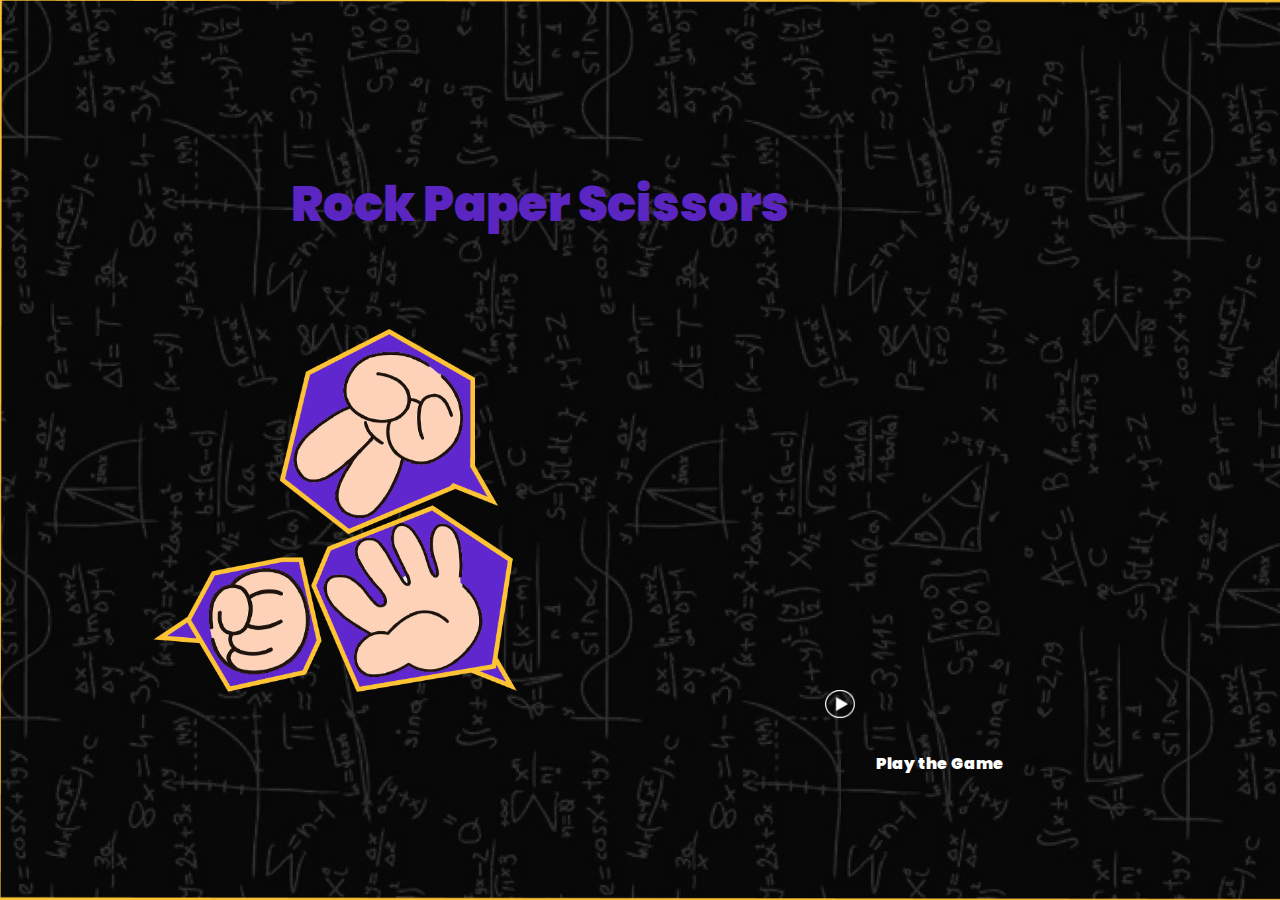
<file: index.html>
<!DOCTYPE html>
<html lang="en">
  <head>
    <meta charset="UTF-8" />
    <meta name="viewport" content="width=device-width, initial-scale=1.0" />
    <title>Rock Paper Scissors</title>
    <link rel="stylesheet" href="style.css" />
  </head>

  <body class="game-cover flex-centered">
    <h1 class="heading">Rock Paper Scissors</h1>
    <img id="logo" src="./assets/game-image.png" alt="logo" />
    <img
      class="play"
      id="play-button"
      src="./assets/play-button.png"
      alt="play-button"
    /> 
    <p class="play-text">Play the Game</p>
    <script src="./app.js"></script>
  </body>
</html>
</file>
<file: style.css>
@import url('https://fonts.googleapis.com/css2?family=Poppins:wght@300&display=swap');

* {
    margin: 0;
    padding: 0;
    box-sizing: border-box;
}

.game-cover {
    background: url("./assets/bg.png") no-repeat;
    background-size: cover;
    background-color: #ffc434;
}

body {
    font-family: 'Poppins', sans-serif;
    color: white;
    height: 100vh;
    flex-direction: column;
}

.flex-centered {
    display: flex;
    align-items: center;
    justify-content: space-evenly;
}
.heading{
color: rgb(90, 37, 192);
font-family:'Poppins', sans-serif ;
position: relative;
top: 90px;
right: 100px;
font-size: 3em;
font-weight:900;

}
#logo {
    width: 30%;
position: relative;
right: 300px;
top:100px;
}

.play {
    width: 30px;
    cursor: pointer;
    position: relative;
    left: 200px;
}
.play-text{
    position: relative;
    bottom: 45px;
    left: 300px;
    font-weight: 900;
}
.score {
    text-align: center;
    margin-top: 20px; 
    font-size: 24px; 
}

.container {
    display: flex;
    justify-content: space-around;
    align-items: center;
    padding: 20px;
    margin-top: -60px;
  
}

.you {
    font-size: 2em;
    text-align: center;
    border: 1px solid  #ffc434 ;
    width:300px;
    height: 300px;
}

.comp {
    font-size: 2em;
    text-align: center;
    border: 1px solid  #ffc434 ;
    width:300px;
    height: 300px;
}

#paper {
  width:60px;
  height: 60px;
  position: relative;
  top: 200px;
  right: 60px;
}


#rock {
    width:60px;
  height: 60px;
  position: relative;
  top: 200px;
  right: 40px;
}


#scissors {
    width:60px;
  height: 60px;
  position: relative;
  top: 200px;
  right: 20px;
}


#versus {
    /* max-width: 100%; */
    width: 100px;
    height: auto;
    margin-top: 40px;
}
#text{
    position: relative;
    left: 100px;
    top:-20px;
}
.scores{
    font-size: 4em;
    padding: 20px;
    margin-top: 90px;
}
#selectedLogo{
    width: 100%;
    height: auto;
    position: relative;
    left: 20px;
    bottom: 40px;
}
#computerLogo{
    width: 100%;
    height: auto;
    position: relative;
    left: 0px;
    bottom: 10px;
}
.gameOverMessage {
    color: #ffffff;
    font-size: 24px;
    text-align: center;
}

.playAgainButton {
background-color: #ffc434;
    border: none;
    color: white;
    padding: 15px 32px;
    text-align: center;
    text-decoration: none;
    display: inline-block;
    font-size: 20px;
    font-weight: bolder;
    margin: auto;
    cursor: pointer;
    border-radius: 5px;
}
</file>
